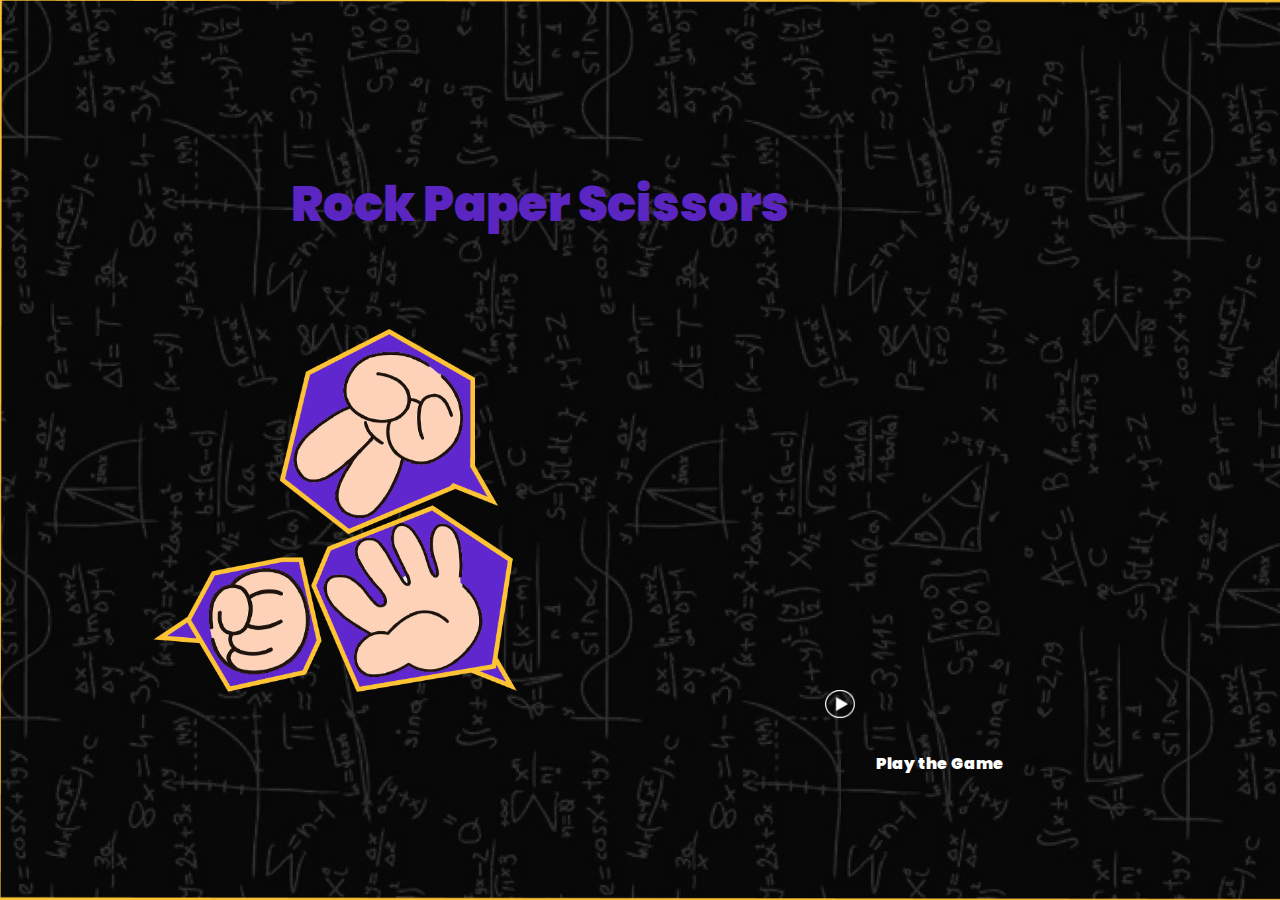
<file: index.html>
<!DOCTYPE html>
<html lang="en">
  <head>
    <meta charset="UTF-8" />
    <meta name="viewport" content="width=device-width, initial-scale=1.0" />
    <title>Rock Paper Scissors</title>
    <link rel="stylesheet" href="style.css" />
  </head>

  <body class="game-cover flex-centered">
    <h1 class="heading">Rock Paper Scissors</h1>
    <img id="logo" src="./assets/game-image.png" alt="logo" />
    <img
      class="play"
      id="play-button"
      src="./assets/play-button.png"
      alt="play-button"
    /> 
    <p class="play-text">Play the Game</p>
    <script src="./app.js"></script>
  </body>
</html>
</file>
<file: style.css>
@import url('https://fonts.googleapis.com/css2?family=Poppins:wght@300&display=swap');

* {
    margin: 0;
    padding: 0;
    box-sizing: border-box;
}

.game-cover {
    background: url("./assets/bg.png") no-repeat;
    background-size: cover;
    background-color: #ffc434;
}

body {
    font-family: 'Poppins', sans-serif;
    color: white;
    height: 100vh;
    flex-direction: column;
}

.flex-centered {
    display: flex;
    align-items: center;
    justify-content: space-evenly;
}
.heading{
color: rgb(90, 37, 192);
font-family:'Poppins', sans-serif ;
position: relative;
top: 90px;
right: 100px;
font-size: 3em;
font-weight:900;

}
#logo {
    width: 30%;
position: relative;
right: 300px;
top:100px;
}

.play {
    width: 30px;
    cursor: pointer;
    position: relative;
    left: 200px;
}
.play-text{
    position: relative;
    bottom: 45px;
    left: 300px;
    font-weight: 900;
}
.score {
    text-align: center;
    margin-top: 20px; 
    font-size: 24px; 
}

.container {
    display: flex;
    justify-content: space-around;
    align-items: center;
    padding: 20px;
    margin-top: -60px;
  
}

.you {
    font-size: 2em;
    text-align: center;
    border: 1px solid  #ffc434 ;
    width:300px;
    height: 300px;
}

.comp {
    font-size: 2em;
    text-align: center;
    border: 1px solid  #ffc434 ;
    width:300px;
    height: 300px;
}

#paper {
  width:60px;
  height: 60px;
  position: relative;
  top: 200px;
  right: 60px;
}


#rock {
    width:60px;
  height: 60px;
  position: relative;
  top: 200px;
  right: 40px;
}


#scissors {
    width:60px;
  height: 60px;
  position: relative;
  top: 200px;
  right: 20px;
}


#versus {
    /* max-width: 100%; */
    width: 100px;
    height: auto;
    margin-top: 40px;
}
#text{
    position: relative;
    left: 100px;
    top:-20px;
}
.scores{
    font-size: 4em;
    padding: 20px;
    margin-top: 90px;
}
#selectedLogo{
    width: 100%;
    height: auto;
    position: relative;
    left: 20px;
    bottom: 40px;
}
#computerLogo{
    width: 100%;
    height: auto;
    position: relative;
    left: 0px;
    bottom: 10px;
}
.gameOverMessage {
    color: #ffffff;
    font-size: 24px;
    text-align: center;
}

.playAgainButton {
background-color: #ffc434;
    border: none;
    color: white;
    padding: 15px 32px;
    text-align: center;
    text-decoration: none;
    display: inline-block;
    font-size: 20px;
    font-weight: bolder;
    margin: auto;
    cursor: pointer;
    border-radius: 5px;
}
</file>
